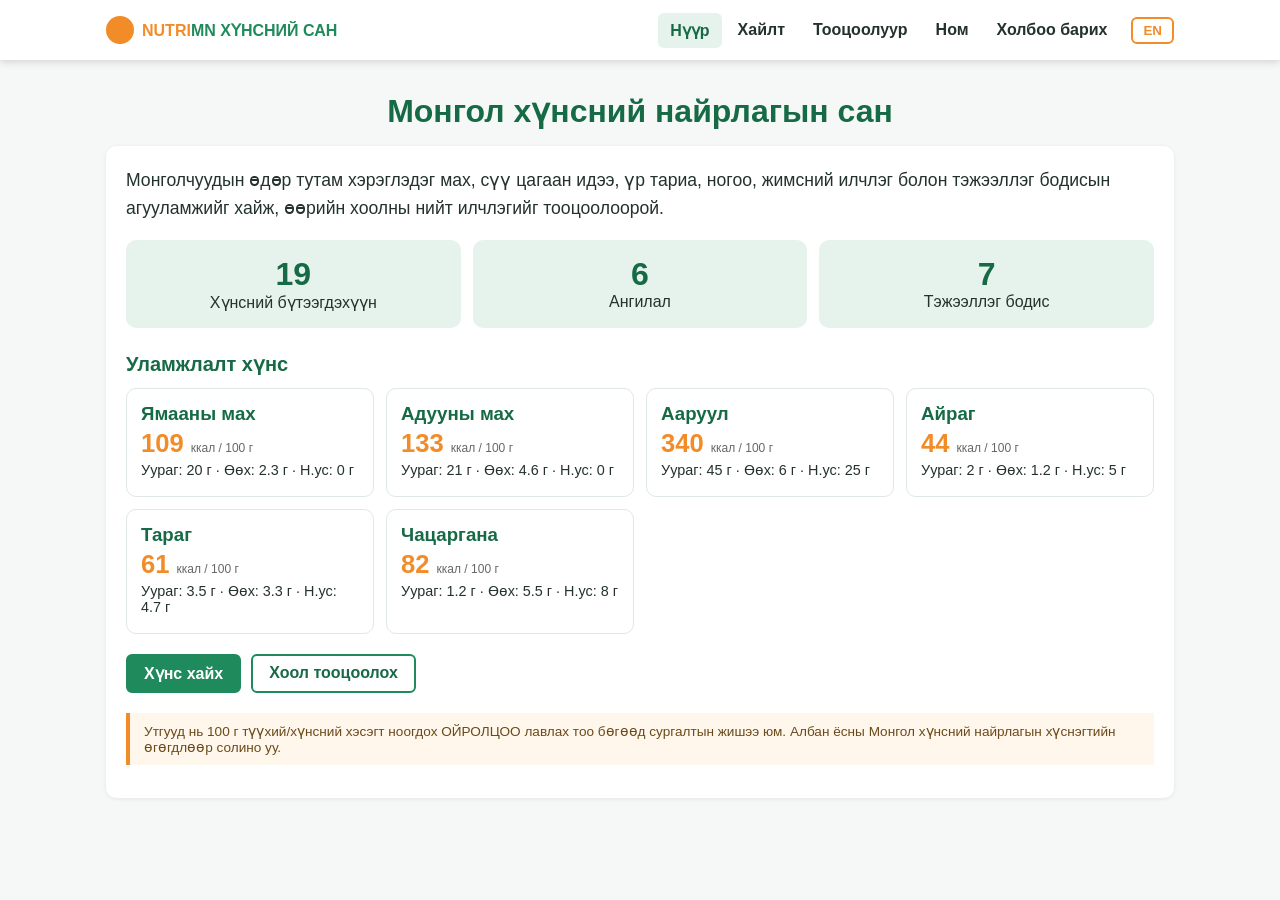
<file: nutrimn-spa/src/index.html>
<!DOCTYPE html>
<html lang="mn">
<head>
  <meta charset="UTF-8" />
  <meta name="viewport" content="width=device-width, initial-scale=1.0" />
  <meta name="description" content="NutriMN - Монгол хүнсний найрлагын мэдээллийн сан" />
  <meta name="keywords" content="nutrition, food composition, mongolian foods" />
  <link rel="stylesheet" href="./css/style.css" />
  <title>NutriMN | Хүнсний найрлагын сан</title>
</head>
<body>
  <div id="navbar"></div>
  <main>
    <div id="app"></div>
  </main>
  <script type="module" src="./js/app.js"></script>
</body>
</html>
</file>
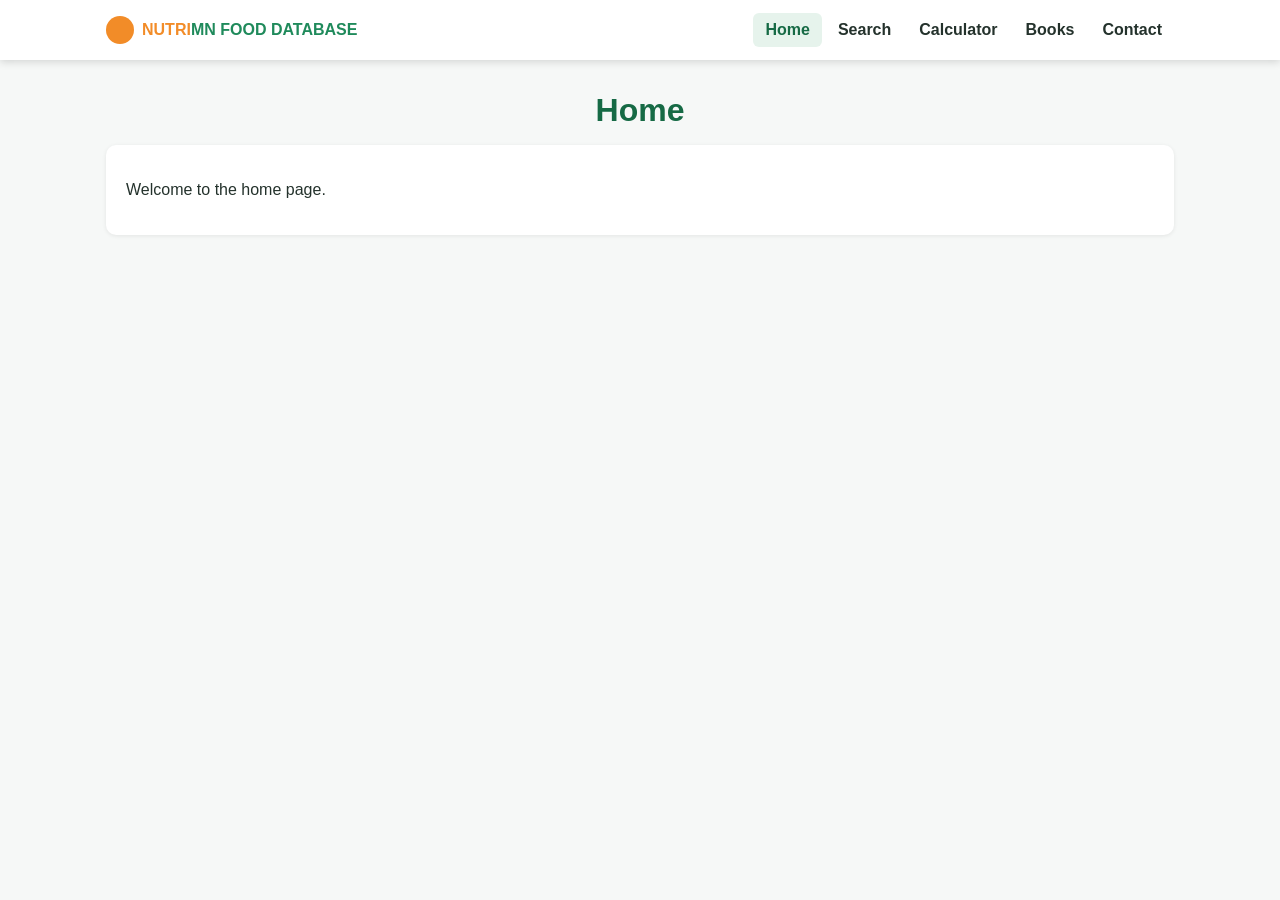
<file: nutrimn-spa/steps/step4_navbar/index.html>
<!DOCTYPE html>
<html lang="en">
<head>
  <meta charset="UTF-8" />
  <meta name="viewport" content="width=device-width, initial-scale=1.0" />
  <meta name="description" content="NutriMN - Mongolian Food Composition Database" />
  <link rel="stylesheet" href="./css/style.css" />
  <title>NutriMN | Food Composition Database</title>
</head>
<body>
  <div id="navbar"></div>
  <main>
    <div id="app"></div>
  </main>
  <script type="module" src="./js/app.js"></script>
</body>
</html>
</file>
<file: nutrimn-spa/src/css/style.css>
:root {
  --green: #1f8a5b;
  --green-dark: #166a45;
  --orange: #f28c28;
  --bg: #f6f8f7;
  --text: #24322c;
}
* { box-sizing: border-box; }
body { margin: 0; font-family: "Segoe UI", Arial, sans-serif; background: var(--bg); color: var(--text); }
.container { max-width: 1100px; margin: 0 auto; padding: 0 16px; }

/* navbar */
.app-navbar { position: sticky; top: 0; z-index: 100; background: #fff; box-shadow: 0 2px 8px rgba(0,0,0,.15); }
.app-navbar .container { display: flex; align-items: center; justify-content: space-between; min-height: 60px; flex-wrap: wrap; }
.app-brand { display: flex; align-items: center; gap: 8px; font-weight: 700; color: var(--green); text-decoration: none; text-transform: uppercase; font-size: 1rem; }
.app-brand .dot { width: 28px; height: 28px; border-radius: 50%; background: var(--orange); display: inline-block; }
.app-brand .accent { color: var(--orange); }
.app-menu { display: flex; align-items: center; gap: 4px; }
.app-menu a { padding: 8px 12px; border-radius: 6px; color: var(--text); text-decoration: none; font-weight: 600; }
.app-menu a:hover, .app-menu a.active { background: #e6f3ec; color: var(--green-dark); }
.app-lang { border: 2px solid var(--orange); background: #fff; color: var(--orange); font-weight: 700; border-radius: 6px; padding: 4px 10px; cursor: pointer; margin-left: 8px; }
.app-lang:hover { background: var(--orange); color: #fff; }
.app-burger { display: none; background: none; border: 0; font-size: 1.6rem; cursor: pointer; }

/* page */
.section { padding: 32px 0; }
.page-title { text-align: center; font-size: 2rem; margin: 0 0 16px; color: var(--green-dark); }
.card { background: #fff; padding: 20px; border-radius: 10px; box-shadow: 0 1px 4px rgba(0,0,0,.08); }

@media (max-width: 800px) {
  .app-burger { display: block; }
  .app-menu { display: none; width: 100%; flex-direction: column; align-items: stretch; padding-bottom: 8px; }
  .app-menu.open { display: flex; }
}

/* --- хүнсний өгөгдлийн UI --- */
.lead { font-size: 1.1rem; line-height: 1.6; margin-top: 0; }
.sub-title { font-size: 1.25rem; color: var(--green-dark); margin: 24px 0 12px; }
.note { margin-top: 20px; padding: 10px 14px; background: #fff7ec; border-left: 4px solid var(--orange); font-size: .85rem; color: #6b4a1a; }
.error { color: #b3261e; font-weight: 600; }
.stats { display: grid; grid-template-columns: repeat(3, 1fr); gap: 12px; margin: 16px 0; }
.stat { background: #e6f3ec; border-radius: 10px; padding: 16px; text-align: center; }
.stat strong { display: block; font-size: 2rem; color: var(--green-dark); }
.food-grid { display: grid; grid-template-columns: repeat(auto-fill, minmax(220px, 1fr)); gap: 12px; }
.food-card { border: 1px solid #dfe8e3; border-radius: 10px; padding: 14px; }
.food-card h3 { margin: 0 0 4px; color: var(--green-dark); }
.food-card p { margin: 4px 0; font-size: .9rem; }
.food-card .kcal { font-size: 1.6rem; font-weight: 700; color: var(--orange); }
.food-card .kcal small { font-size: .75rem; font-weight: 400; color: #666; }
.actions { margin-top: 20px; display: flex; gap: 10px; flex-wrap: wrap; }
.btn { display: inline-block; padding: 8px 16px; border-radius: 6px; border: 2px solid var(--green); background: #fff; color: var(--green-dark); font-weight: 600; text-decoration: none; cursor: pointer; font-size: 1rem; }
.btn.primary { background: var(--green); color: #fff; }
.btn:hover { filter: brightness(.95); }
.btn.small { padding: 2px 8px; font-size: .8rem; }
.toolbar { display: flex; gap: 10px; flex-wrap: wrap; margin-bottom: 12px; }
.toolbar input, .toolbar select { padding: 8px 10px; border: 1px solid #b9c7c0; border-radius: 6px; font-size: 1rem; }
.toolbar input[type=search] { flex: 1; min-width: 200px; }
.toolbar input[type=number] { width: 110px; }
.count { color: #555; font-size: .9rem; margin: 4px 0 8px; }
.table-wrap { overflow-x: auto; }
table.data { width: 100%; border-collapse: collapse; font-size: .92rem; }
table.data th, table.data td { padding: 8px 10px; border-bottom: 1px solid #e3ebe7; text-align: left; white-space: nowrap; }
table.data thead th { background: #e6f3ec; cursor: pointer; user-select: none; }
table.data tfoot th { background: #f3f7f5; cursor: default; }
table.data .num { text-align: right; }
.bar { display: flex; height: 32px; border-radius: 8px; overflow: hidden; background: #eee; }
.seg { color: #fff; font-size: .8rem; font-weight: 700; display: flex; align-items: center; justify-content: center; overflow: hidden; }
.protein { background: #1f8a5b; } .carbs { background: #f28c28; } .fat { background: #c0392b; }
.legend i { display: inline-block; width: 12px; height: 12px; border-radius: 2px; margin: 0 4px 0 12px; vertical-align: middle; }
.legend i:first-child { margin-left: 0; }
@media (max-width: 800px) { .stats { grid-template-columns: 1fr; } }
</file>
<file: nutrimn-spa/steps/step4_navbar/css/style.css>
:root {
  --green: #1f8a5b;
  --green-dark: #166a45;
  --orange: #f28c28;
  --bg: #f6f8f7;
  --text: #24322c;
}
* { box-sizing: border-box; }
body { margin: 0; font-family: "Segoe UI", Arial, sans-serif; background: var(--bg); color: var(--text); }
.container { max-width: 1100px; margin: 0 auto; padding: 0 16px; }

/* navbar */
.app-navbar { position: sticky; top: 0; z-index: 100; background: #fff; box-shadow: 0 2px 8px rgba(0,0,0,.15); }
.app-navbar .container { display: flex; align-items: center; justify-content: space-between; min-height: 60px; flex-wrap: wrap; }
.app-brand { display: flex; align-items: center; gap: 8px; font-weight: 700; color: var(--green); text-decoration: none; text-transform: uppercase; font-size: 1rem; }
.app-brand .dot { width: 28px; height: 28px; border-radius: 50%; background: var(--orange); display: inline-block; }
.app-brand .accent { color: var(--orange); }
.app-menu { display: flex; align-items: center; gap: 4px; }
.app-menu a { padding: 8px 12px; border-radius: 6px; color: var(--text); text-decoration: none; font-weight: 600; }
.app-menu a:hover, .app-menu a.active { background: #e6f3ec; color: var(--green-dark); }
.app-lang { border: 2px solid var(--orange); background: #fff; color: var(--orange); font-weight: 700; border-radius: 6px; padding: 4px 10px; cursor: pointer; margin-left: 8px; }
.app-lang:hover { background: var(--orange); color: #fff; }
.app-burger { display: none; background: none; border: 0; font-size: 1.6rem; cursor: pointer; }

/* page */
.section { padding: 32px 0; }
.page-title { text-align: center; font-size: 2rem; margin: 0 0 16px; color: var(--green-dark); }
.card { background: #fff; padding: 20px; border-radius: 10px; box-shadow: 0 1px 4px rgba(0,0,0,.08); }

@media (max-width: 800px) {
  .app-burger { display: block; }
  .app-menu { display: none; width: 100%; flex-direction: column; align-items: stretch; padding-bottom: 8px; }
  .app-menu.open { display: flex; }
}
</file>
